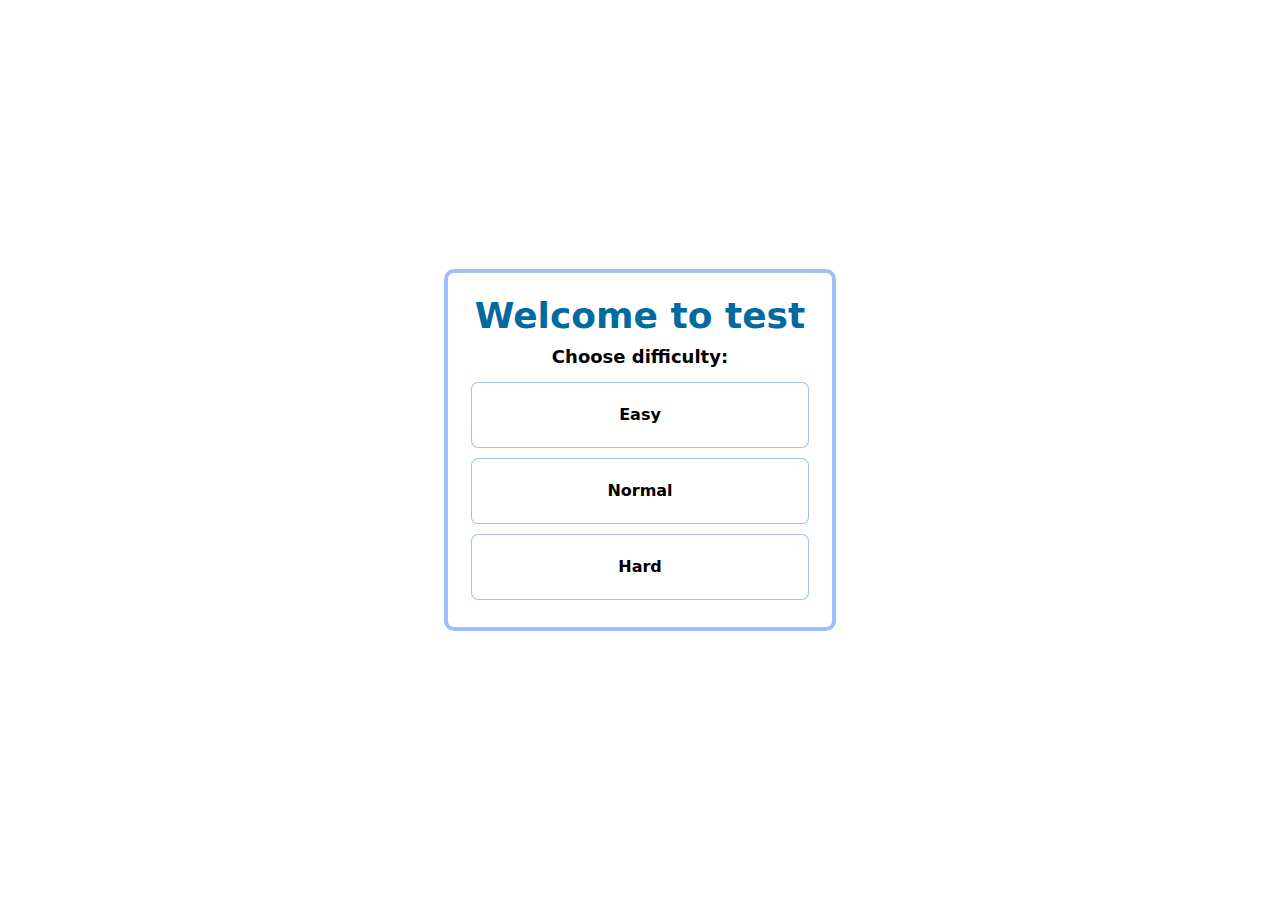
<file: index.html>
<!DOCTYPE html>
<html lang="en">
<head>
    <meta charset="UTF-8">
    <meta http-equiv="X-UA-Compatible" content="IE=edge">
    <meta name="viewport" content="width=device-width, initial-scale=1.0">
    <link rel="stylesheet" href="./src/css/output.css">
    <title>Road Test</title>
</head>
<body class="h-screen flex justify-center items-center">
    <div class="welcoming-block w-96 py-4 px-3 rounded-md ring-4">
        <p class="welcoming-block__text text-center">Welcome to test</p>
        <div class="welcoming-block__choose-block">
            <p class="welcoming-block__choose-text text-center text-lg font-bold">Choose difficulty:</p>
            <ul id="difficultyList" class="flex flex-col gap-y-3 p-3">
                <li data-difficulty="easy" class="group relative py-5 text-center font-semibold rounded-md ring-1 bg-white cursor-pointer choose-transition hover:bg-sky-700 hover:text-white after:content-['In_easy_mode_to_you_will_be_given_8_minutes'] after:absolute after:top-0 after:left-0 after:hidden after:justify-center after:items-center after:rounded-md after:ring-1 after:w-full after:h-full after:bg-white  after:hover:flex after:hover:bg-sky-700 after:hover:text-white overflow-hidden">Easy</li>
                <li data-difficulty="normal" class="group relative py-5 text-center font-semibold rounded-md ring-1 bg-white cursor-pointer choose-transition hover:bg-sky-700 hover:text-white after:content-['In_normal_mode_to_you_will_be_given_5_minutes'] after:absolute after:top-0 after:left-0 after:hidden after:justify-center after:items-center after:rounded-md after:ring-1  after:w-full after:h-full after:bg-white after:hover:flex after:hover:bg-sky-700 after:hover:text-white  overflow-hidden">Normal</li>
                <li data-difficulty="hard" class="group relative py-5 text-center font-semibold rounded-md ring-1 bg-white cursor-pointer choose-transition hover:bg-sky-700 hover:text-white after:content-['In_hard_mode_to_you_will_be_given_3_minutes'] after:absolute after:top-0 after:left-0 after:hidden after:justify-center after:items-center after:rounded-md after:ring-1  after:w-full after:h-full after:bg-white after:hover:flex after:hover:bg-sky-700 after:hover:text-white  overflow-hidden">Hard</li>
            </ul>
        </div>
    </div>
    
    

    <script type="module" src="index.js"></script>
</body>
</html>
</file>
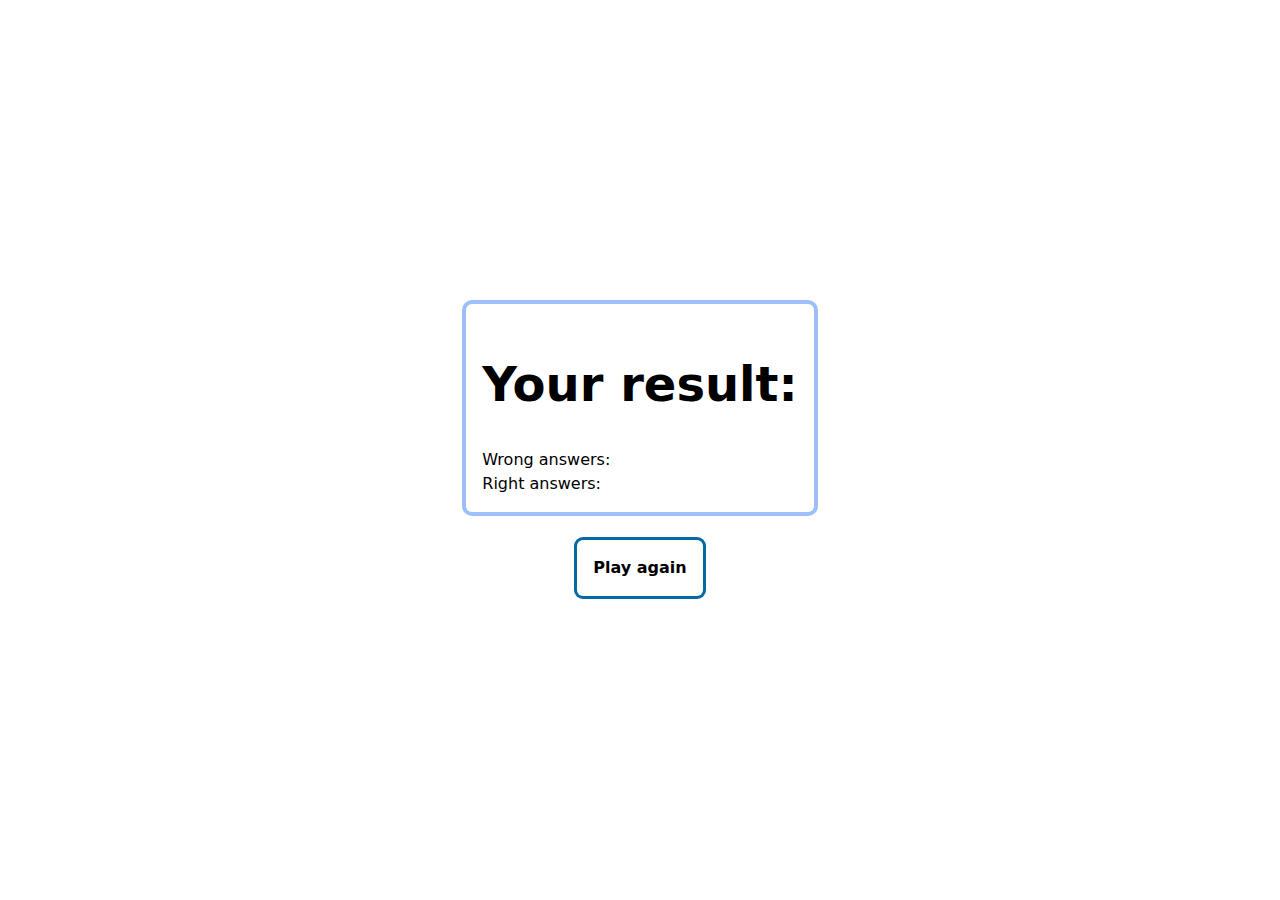
<file: pages/ending.html>
<!DOCTYPE html>
<html lang="en">
<head>
    <meta charset="UTF-8">
    <meta http-equiv="X-UA-Compatible" content="IE=edge">
    <meta name="viewport" content="width=device-width, initial-scale=1.0">
    <link rel="stylesheet" href="../src/css/output.css">
    <title>Road Test</title>
</head>
<body class="relative h-screen flex justify-center items-center flex-col gap-y-7">
    <div class="result w-fit p-4 ring-4 rounded-md">
        <p class="howEnd text-center font-semibold text-6xl mb-10"></p>
        <p class="text-center font-bold text-5xl mb-10">Your result:</p>
        <p class="font-medium">Wrong answers: <span class="wrong"></span></p>
        <p class="font-medium">Right answers: <span class="right"></span></p>
    </div>

    <button class="play p-4 ring ring-sky-700 rounded-md font-extrabold choose-transition hover:bg-sky-700 hover:text-white">Play again</button>


    <script src="./ending.js"></script>
</body>
</html>
</file>
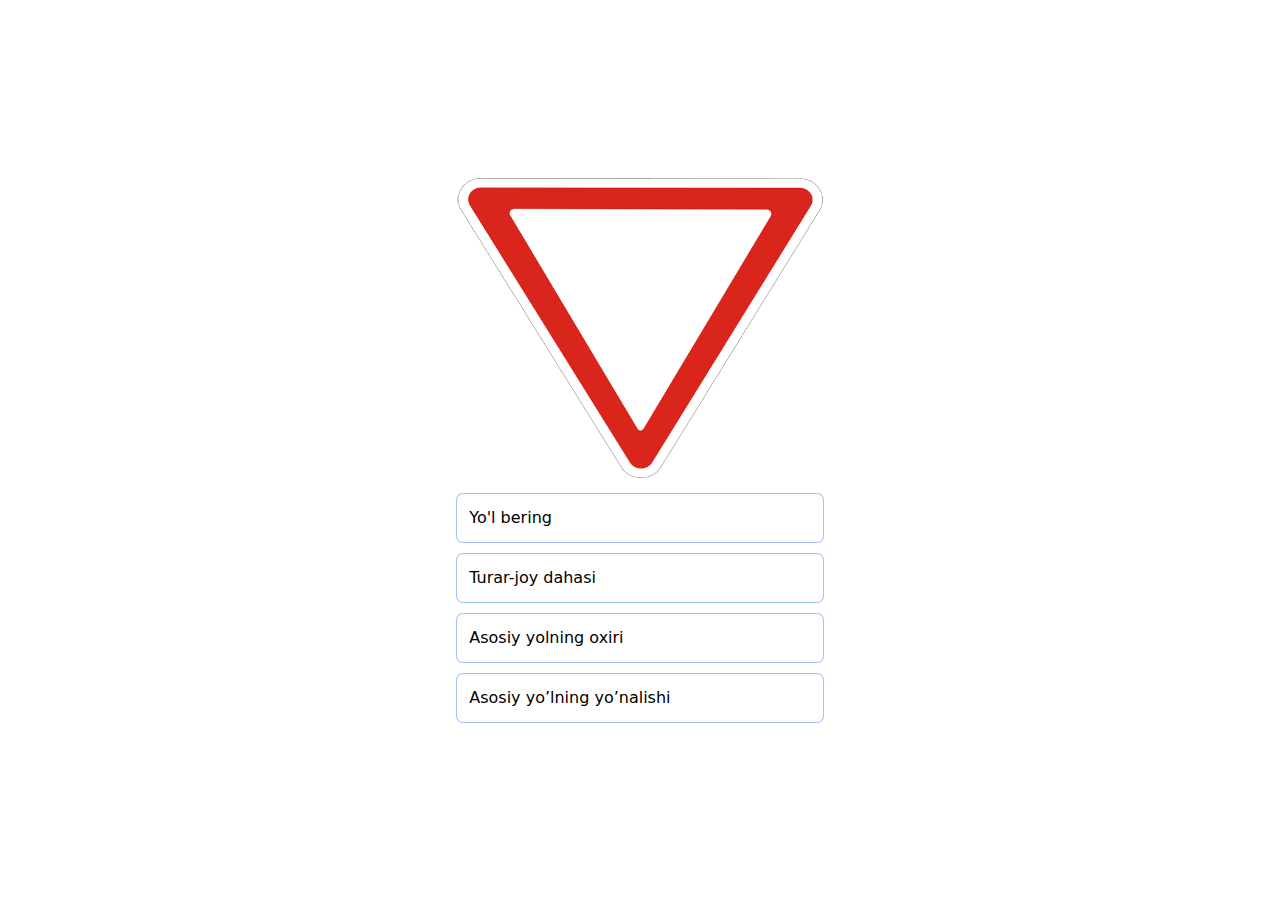
<file: pages/testing.html>
<!DOCTYPE html>
<html lang="en">
<head>
    <meta charset="UTF-8">
    <meta http-equiv="X-UA-Compatible" content="IE=edge">
    <meta name="viewport" content="width=device-width, initial-scale=1.0">
    <link rel="stylesheet" href="../src/css/output.css">
    <title>Road test</title>
</head>
<body class="relative h-screen flex justify-center items-center">
    <div class="timer absolute top-5 translate-x-[50%]"></div>
    <div class="q-box w-[755px] flex flex-col gap-y-4 p-3 rounded-sm bg-white">
        <div class="q-box__imgbox relative w-1/2 h-[300px] translate-x-[50%]">
            <img class="q-box__img absolute top-0 left-0 w-full h-full" src="../assets/images/aholi_punkti.gif" alt="">
        </div>
        <ul class="answers flex justify-center flex-wrap gap-3">
            <li class="answer w-1/2 rounded-md ring-1 p-3 cursor-pointer choose-transition hover:bg-sky-700 hover:text-white" data-answer="A">Lorem ipsum dolor sit amet.</li>
            <li class="answer w-1/2 rounded-md ring-1 p-3 cursor-pointer choose-transition hover:bg-sky-700 hover:text-white" data-answer="B">Lorem ipsum dolor sit amet.</li>
            <li class="answer w-1/2 rounded-md ring-1 p-3 cursor-pointer choose-transition hover:bg-sky-700 hover:text-white" data-answer="C">Lorem ipsum dolor sit amet.</li>
            <li class="answer w-1/2 rounded-md ring-1 p-3 cursor-pointer choose-transition hover:bg-sky-700 hover:text-white" data-answer="D">Lorem ipsum dolor sit amet.</li>
        </ul>
    </div>


    <!-- <template class="template">
    
    
    </template> -->
    <script type="module" src="./testing.js"></script>
</body>
</html>
</file>
<file: src/css/output.css>
/*
! tailwindcss v3.2.7 | MIT License | https://tailwindcss.com
*/

/*
1. Prevent padding and border from affecting element width. (https://github.com/mozdevs/cssremedy/issues/4)
2. Allow adding a border to an element by just adding a border-width. (https://github.com/tailwindcss/tailwindcss/pull/116)
*/

*,
::before,
::after {
  box-sizing: border-box;
  /* 1 */
  border-width: 0;
  /* 2 */
  border-style: solid;
  /* 2 */
  border-color: #e5e7eb;
  /* 2 */
}

::before,
::after {
  --tw-content: '';
}

/*
1. Use a consistent sensible line-height in all browsers.
2. Prevent adjustments of font size after orientation changes in iOS.
3. Use a more readable tab size.
4. Use the user's configured `sans` font-family by default.
5. Use the user's configured `sans` font-feature-settings by default.
*/

html {
  line-height: 1.5;
  /* 1 */
  -webkit-text-size-adjust: 100%;
  /* 2 */
  -moz-tab-size: 4;
  /* 3 */
  -o-tab-size: 4;
     tab-size: 4;
  /* 3 */
  font-family: ui-sans-serif, system-ui, -apple-system, BlinkMacSystemFont, "Segoe UI", Roboto, "Helvetica Neue", Arial, "Noto Sans", sans-serif, "Apple Color Emoji", "Segoe UI Emoji", "Segoe UI Symbol", "Noto Color Emoji";
  /* 4 */
  font-feature-settings: normal;
  /* 5 */
}

/*
1. Remove the margin in all browsers.
2. Inherit line-height from `html` so users can set them as a class directly on the `html` element.
*/

body {
  margin: 0;
  /* 1 */
  line-height: inherit;
  /* 2 */
}

/*
1. Add the correct height in Firefox.
2. Correct the inheritance of border color in Firefox. (https://bugzilla.mozilla.org/show_bug.cgi?id=190655)
3. Ensure horizontal rules are visible by default.
*/

hr {
  height: 0;
  /* 1 */
  color: inherit;
  /* 2 */
  border-top-width: 1px;
  /* 3 */
}

/*
Add the correct text decoration in Chrome, Edge, and Safari.
*/

abbr:where([title]) {
  -webkit-text-decoration: underline dotted;
          text-decoration: underline dotted;
}

/*
Remove the default font size and weight for headings.
*/

h1,
h2,
h3,
h4,
h5,
h6 {
  font-size: inherit;
  font-weight: inherit;
}

/*
Reset links to optimize for opt-in styling instead of opt-out.
*/

a {
  color: inherit;
  text-decoration: inherit;
}

/*
Add the correct font weight in Edge and Safari.
*/

b,
strong {
  font-weight: bolder;
}

/*
1. Use the user's configured `mono` font family by default.
2. Correct the odd `em` font sizing in all browsers.
*/

code,
kbd,
samp,
pre {
  font-family: ui-monospace, SFMono-Regular, Menlo, Monaco, Consolas, "Liberation Mono", "Courier New", monospace;
  /* 1 */
  font-size: 1em;
  /* 2 */
}

/*
Add the correct font size in all browsers.
*/

small {
  font-size: 80%;
}

/*
Prevent `sub` and `sup` elements from affecting the line height in all browsers.
*/

sub,
sup {
  font-size: 75%;
  line-height: 0;
  position: relative;
  vertical-align: baseline;
}

sub {
  bottom: -0.25em;
}

sup {
  top: -0.5em;
}

/*
1. Remove text indentation from table contents in Chrome and Safari. (https://bugs.chromium.org/p/chromium/issues/detail?id=999088, https://bugs.webkit.org/show_bug.cgi?id=201297)
2. Correct table border color inheritance in all Chrome and Safari. (https://bugs.chromium.org/p/chromium/issues/detail?id=935729, https://bugs.webkit.org/show_bug.cgi?id=195016)
3. Remove gaps between table borders by default.
*/

table {
  text-indent: 0;
  /* 1 */
  border-color: inherit;
  /* 2 */
  border-collapse: collapse;
  /* 3 */
}

/*
1. Change the font styles in all browsers.
2. Remove the margin in Firefox and Safari.
3. Remove default padding in all browsers.
*/

button,
input,
optgroup,
select,
textarea {
  font-family: inherit;
  /* 1 */
  font-size: 100%;
  /* 1 */
  font-weight: inherit;
  /* 1 */
  line-height: inherit;
  /* 1 */
  color: inherit;
  /* 1 */
  margin: 0;
  /* 2 */
  padding: 0;
  /* 3 */
}

/*
Remove the inheritance of text transform in Edge and Firefox.
*/

button,
select {
  text-transform: none;
}

/*
1. Correct the inability to style clickable types in iOS and Safari.
2. Remove default button styles.
*/

button,
[type='button'],
[type='reset'],
[type='submit'] {
  -webkit-appearance: button;
  /* 1 */
  background-color: transparent;
  /* 2 */
  background-image: none;
  /* 2 */
}

/*
Use the modern Firefox focus style for all focusable elements.
*/

:-moz-focusring {
  outline: auto;
}

/*
Remove the additional `:invalid` styles in Firefox. (https://github.com/mozilla/gecko-dev/blob/2f9eacd9d3d995c937b4251a5557d95d494c9be1/layout/style/res/forms.css#L728-L737)
*/

:-moz-ui-invalid {
  box-shadow: none;
}

/*
Add the correct vertical alignment in Chrome and Firefox.
*/

progress {
  vertical-align: baseline;
}

/*
Correct the cursor style of increment and decrement buttons in Safari.
*/

::-webkit-inner-spin-button,
::-webkit-outer-spin-button {
  height: auto;
}

/*
1. Correct the odd appearance in Chrome and Safari.
2. Correct the outline style in Safari.
*/

[type='search'] {
  -webkit-appearance: textfield;
  /* 1 */
  outline-offset: -2px;
  /* 2 */
}

/*
Remove the inner padding in Chrome and Safari on macOS.
*/

::-webkit-search-decoration {
  -webkit-appearance: none;
}

/*
1. Correct the inability to style clickable types in iOS and Safari.
2. Change font properties to `inherit` in Safari.
*/

::-webkit-file-upload-button {
  -webkit-appearance: button;
  /* 1 */
  font: inherit;
  /* 2 */
}

/*
Add the correct display in Chrome and Safari.
*/

summary {
  display: list-item;
}

/*
Removes the default spacing and border for appropriate elements.
*/

blockquote,
dl,
dd,
h1,
h2,
h3,
h4,
h5,
h6,
hr,
figure,
p,
pre {
  margin: 0;
}

fieldset {
  margin: 0;
  padding: 0;
}

legend {
  padding: 0;
}

ol,
ul,
menu {
  list-style: none;
  margin: 0;
  padding: 0;
}

/*
Prevent resizing textareas horizontally by default.
*/

textarea {
  resize: vertical;
}

/*
1. Reset the default placeholder opacity in Firefox. (https://github.com/tailwindlabs/tailwindcss/issues/3300)
2. Set the default placeholder color to the user's configured gray 400 color.
*/

input::-moz-placeholder, textarea::-moz-placeholder {
  opacity: 1;
  /* 1 */
  color: #9ca3af;
  /* 2 */
}

input::placeholder,
textarea::placeholder {
  opacity: 1;
  /* 1 */
  color: #9ca3af;
  /* 2 */
}

/*
Set the default cursor for buttons.
*/

button,
[role="button"] {
  cursor: pointer;
}

/*
Make sure disabled buttons don't get the pointer cursor.
*/

:disabled {
  cursor: default;
}

/*
1. Make replaced elements `display: block` by default. (https://github.com/mozdevs/cssremedy/issues/14)
2. Add `vertical-align: middle` to align replaced elements more sensibly by default. (https://github.com/jensimmons/cssremedy/issues/14#issuecomment-634934210)
   This can trigger a poorly considered lint error in some tools but is included by design.
*/

img,
svg,
video,
canvas,
audio,
iframe,
embed,
object {
  display: block;
  /* 1 */
  vertical-align: middle;
  /* 2 */
}

/*
Constrain images and videos to the parent width and preserve their intrinsic aspect ratio. (https://github.com/mozdevs/cssremedy/issues/14)
*/

img,
video {
  max-width: 100%;
  height: auto;
}

/* Make elements with the HTML hidden attribute stay hidden by default */

[hidden] {
  display: none;
}

[type='text'],[type='email'],[type='url'],[type='password'],[type='number'],[type='date'],[type='datetime-local'],[type='month'],[type='search'],[type='tel'],[type='time'],[type='week'],[multiple],textarea,select {
  -webkit-appearance: none;
     -moz-appearance: none;
          appearance: none;
  background-color: #fff;
  border-color: #6b7280;
  border-width: 1px;
  border-radius: 0px;
  padding-top: 0.5rem;
  padding-right: 0.75rem;
  padding-bottom: 0.5rem;
  padding-left: 0.75rem;
  font-size: 1rem;
  line-height: 1.5rem;
  --tw-shadow: 0 0 #0000;
}

[type='text']:focus, [type='email']:focus, [type='url']:focus, [type='password']:focus, [type='number']:focus, [type='date']:focus, [type='datetime-local']:focus, [type='month']:focus, [type='search']:focus, [type='tel']:focus, [type='time']:focus, [type='week']:focus, [multiple]:focus, textarea:focus, select:focus {
  outline: 2px solid transparent;
  outline-offset: 2px;
  --tw-ring-inset: var(--tw-empty,/*!*/ /*!*/);
  --tw-ring-offset-width: 0px;
  --tw-ring-offset-color: #fff;
  --tw-ring-color: #2563eb;
  --tw-ring-offset-shadow: var(--tw-ring-inset) 0 0 0 var(--tw-ring-offset-width) var(--tw-ring-offset-color);
  --tw-ring-shadow: var(--tw-ring-inset) 0 0 0 calc(1px + var(--tw-ring-offset-width)) var(--tw-ring-color);
  box-shadow: var(--tw-ring-offset-shadow), var(--tw-ring-shadow), var(--tw-shadow);
  border-color: #2563eb;
}

input::-moz-placeholder, textarea::-moz-placeholder {
  color: #6b7280;
  opacity: 1;
}

input::placeholder,textarea::placeholder {
  color: #6b7280;
  opacity: 1;
}

::-webkit-datetime-edit-fields-wrapper {
  padding: 0;
}

::-webkit-date-and-time-value {
  min-height: 1.5em;
}

::-webkit-datetime-edit,::-webkit-datetime-edit-year-field,::-webkit-datetime-edit-month-field,::-webkit-datetime-edit-day-field,::-webkit-datetime-edit-hour-field,::-webkit-datetime-edit-minute-field,::-webkit-datetime-edit-second-field,::-webkit-datetime-edit-millisecond-field,::-webkit-datetime-edit-meridiem-field {
  padding-top: 0;
  padding-bottom: 0;
}

select {
  background-image: url("data:image/svg+xml,%3csvg xmlns='http://www.w3.org/2000/svg' fill='none' viewBox='0 0 20 20'%3e%3cpath stroke='%236b7280' stroke-linecap='round' stroke-linejoin='round' stroke-width='1.5' d='M6 8l4 4 4-4'/%3e%3c/svg%3e");
  background-position: right 0.5rem center;
  background-repeat: no-repeat;
  background-size: 1.5em 1.5em;
  padding-right: 2.5rem;
  -webkit-print-color-adjust: exact;
          print-color-adjust: exact;
}

[multiple] {
  background-image: initial;
  background-position: initial;
  background-repeat: unset;
  background-size: initial;
  padding-right: 0.75rem;
  -webkit-print-color-adjust: unset;
          print-color-adjust: unset;
}

[type='checkbox'],[type='radio'] {
  -webkit-appearance: none;
     -moz-appearance: none;
          appearance: none;
  padding: 0;
  -webkit-print-color-adjust: exact;
          print-color-adjust: exact;
  display: inline-block;
  vertical-align: middle;
  background-origin: border-box;
  -webkit-user-select: none;
     -moz-user-select: none;
          user-select: none;
  flex-shrink: 0;
  height: 1rem;
  width: 1rem;
  color: #2563eb;
  background-color: #fff;
  border-color: #6b7280;
  border-width: 1px;
  --tw-shadow: 0 0 #0000;
}

[type='checkbox'] {
  border-radius: 0px;
}

[type='radio'] {
  border-radius: 100%;
}

[type='checkbox']:focus,[type='radio']:focus {
  outline: 2px solid transparent;
  outline-offset: 2px;
  --tw-ring-inset: var(--tw-empty,/*!*/ /*!*/);
  --tw-ring-offset-width: 2px;
  --tw-ring-offset-color: #fff;
  --tw-ring-color: #2563eb;
  --tw-ring-offset-shadow: var(--tw-ring-inset) 0 0 0 var(--tw-ring-offset-width) var(--tw-ring-offset-color);
  --tw-ring-shadow: var(--tw-ring-inset) 0 0 0 calc(2px + var(--tw-ring-offset-width)) var(--tw-ring-color);
  box-shadow: var(--tw-ring-offset-shadow), var(--tw-ring-shadow), var(--tw-shadow);
}

[type='checkbox']:checked,[type='radio']:checked {
  border-color: transparent;
  background-color: currentColor;
  background-size: 100% 100%;
  background-position: center;
  background-repeat: no-repeat;
}

[type='checkbox']:checked {
  background-image: url("data:image/svg+xml,%3csvg viewBox='0 0 16 16' fill='white' xmlns='http://www.w3.org/2000/svg'%3e%3cpath d='M12.207 4.793a1 1 0 010 1.414l-5 5a1 1 0 01-1.414 0l-2-2a1 1 0 011.414-1.414L6.5 9.086l4.293-4.293a1 1 0 011.414 0z'/%3e%3c/svg%3e");
}

[type='radio']:checked {
  background-image: url("data:image/svg+xml,%3csvg viewBox='0 0 16 16' fill='white' xmlns='http://www.w3.org/2000/svg'%3e%3ccircle cx='8' cy='8' r='3'/%3e%3c/svg%3e");
}

[type='checkbox']:checked:hover,[type='checkbox']:checked:focus,[type='radio']:checked:hover,[type='radio']:checked:focus {
  border-color: transparent;
  background-color: currentColor;
}

[type='checkbox']:indeterminate {
  background-image: url("data:image/svg+xml,%3csvg xmlns='http://www.w3.org/2000/svg' fill='none' viewBox='0 0 16 16'%3e%3cpath stroke='white' stroke-linecap='round' stroke-linejoin='round' stroke-width='2' d='M4 8h8'/%3e%3c/svg%3e");
  border-color: transparent;
  background-color: currentColor;
  background-size: 100% 100%;
  background-position: center;
  background-repeat: no-repeat;
}

[type='checkbox']:indeterminate:hover,[type='checkbox']:indeterminate:focus {
  border-color: transparent;
  background-color: currentColor;
}

[type='file'] {
  background: unset;
  border-color: inherit;
  border-width: 0;
  border-radius: 0;
  padding: 0;
  font-size: unset;
  line-height: inherit;
}

[type='file']:focus {
  outline: 1px solid ButtonText;
  outline: 1px auto -webkit-focus-ring-color;
}

*, ::before, ::after {
  --tw-border-spacing-x: 0;
  --tw-border-spacing-y: 0;
  --tw-translate-x: 0;
  --tw-translate-y: 0;
  --tw-rotate: 0;
  --tw-skew-x: 0;
  --tw-skew-y: 0;
  --tw-scale-x: 1;
  --tw-scale-y: 1;
  --tw-pan-x:  ;
  --tw-pan-y:  ;
  --tw-pinch-zoom:  ;
  --tw-scroll-snap-strictness: proximity;
  --tw-ordinal:  ;
  --tw-slashed-zero:  ;
  --tw-numeric-figure:  ;
  --tw-numeric-spacing:  ;
  --tw-numeric-fraction:  ;
  --tw-ring-inset:  ;
  --tw-ring-offset-width: 0px;
  --tw-ring-offset-color: #fff;
  --tw-ring-color: rgb(59 130 246 / 0.5);
  --tw-ring-offset-shadow: 0 0 #0000;
  --tw-ring-shadow: 0 0 #0000;
  --tw-shadow: 0 0 #0000;
  --tw-shadow-colored: 0 0 #0000;
  --tw-blur:  ;
  --tw-brightness:  ;
  --tw-contrast:  ;
  --tw-grayscale:  ;
  --tw-hue-rotate:  ;
  --tw-invert:  ;
  --tw-saturate:  ;
  --tw-sepia:  ;
  --tw-drop-shadow:  ;
  --tw-backdrop-blur:  ;
  --tw-backdrop-brightness:  ;
  --tw-backdrop-contrast:  ;
  --tw-backdrop-grayscale:  ;
  --tw-backdrop-hue-rotate:  ;
  --tw-backdrop-invert:  ;
  --tw-backdrop-opacity:  ;
  --tw-backdrop-saturate:  ;
  --tw-backdrop-sepia:  ;
}

::backdrop {
  --tw-border-spacing-x: 0;
  --tw-border-spacing-y: 0;
  --tw-translate-x: 0;
  --tw-translate-y: 0;
  --tw-rotate: 0;
  --tw-skew-x: 0;
  --tw-skew-y: 0;
  --tw-scale-x: 1;
  --tw-scale-y: 1;
  --tw-pan-x:  ;
  --tw-pan-y:  ;
  --tw-pinch-zoom:  ;
  --tw-scroll-snap-strictness: proximity;
  --tw-ordinal:  ;
  --tw-slashed-zero:  ;
  --tw-numeric-figure:  ;
  --tw-numeric-spacing:  ;
  --tw-numeric-fraction:  ;
  --tw-ring-inset:  ;
  --tw-ring-offset-width: 0px;
  --tw-ring-offset-color: #fff;
  --tw-ring-color: rgb(59 130 246 / 0.5);
  --tw-ring-offset-shadow: 0 0 #0000;
  --tw-ring-shadow: 0 0 #0000;
  --tw-shadow: 0 0 #0000;
  --tw-shadow-colored: 0 0 #0000;
  --tw-blur:  ;
  --tw-brightness:  ;
  --tw-contrast:  ;
  --tw-grayscale:  ;
  --tw-hue-rotate:  ;
  --tw-invert:  ;
  --tw-saturate:  ;
  --tw-sepia:  ;
  --tw-drop-shadow:  ;
  --tw-backdrop-blur:  ;
  --tw-backdrop-brightness:  ;
  --tw-backdrop-contrast:  ;
  --tw-backdrop-grayscale:  ;
  --tw-backdrop-hue-rotate:  ;
  --tw-backdrop-invert:  ;
  --tw-backdrop-opacity:  ;
  --tw-backdrop-saturate:  ;
  --tw-backdrop-sepia:  ;
}

.welcoming-block__text{
  color: #0369a1;
  font-size: 2.25rem;
  font-weight: 600;
}

.choose-transition{
  transition: linear .3s;
}

.visible {
  visibility: visible;
}

.collapse {
  visibility: collapse;
}

.absolute {
  position: absolute;
}

.relative {
  position: relative;
}

.left-0 {
  left: 0px;
}

.top-0 {
  top: 0px;
}

.top-5 {
  top: 1.25rem;
}

.mb-2 {
  margin-bottom: 0.5rem;
}

.mb-6 {
  margin-bottom: 1.5rem;
}

.mb-10 {
  margin-bottom: 2.5rem;
}

.block {
  display: block;
}

.flex {
  display: flex;
}

.table {
  display: table;
}

.contents {
  display: contents;
}

.hidden {
  display: none;
}

.h-\[300px\] {
  height: 300px;
}

.h-full {
  height: 100%;
}

.h-screen {
  height: 100vh;
}

.w-1\/2 {
  width: 50%;
}

.w-96 {
  width: 24rem;
}

.w-\[755px\] {
  width: 755px;
}

.w-full {
  width: 100%;
}

.w-1 {
  width: 0.25rem;
}

.w-fit {
  width: -moz-fit-content;
  width: fit-content;
}

.flex-shrink {
  flex-shrink: 1;
}

.border-collapse {
  border-collapse: collapse;
}

.translate-x-\[50\%\] {
  --tw-translate-x: 50%;
  transform: translate(var(--tw-translate-x), var(--tw-translate-y)) rotate(var(--tw-rotate)) skewX(var(--tw-skew-x)) skewY(var(--tw-skew-y)) scaleX(var(--tw-scale-x)) scaleY(var(--tw-scale-y));
}

.transform {
  transform: translate(var(--tw-translate-x), var(--tw-translate-y)) rotate(var(--tw-rotate)) skewX(var(--tw-skew-x)) skewY(var(--tw-skew-y)) scaleX(var(--tw-scale-x)) scaleY(var(--tw-scale-y));
}

.cursor-pointer {
  cursor: pointer;
}

.resize {
  resize: both;
}

.flex-col {
  flex-direction: column;
}

.flex-wrap {
  flex-wrap: wrap;
}

.items-center {
  align-items: center;
}

.justify-center {
  justify-content: center;
}

.gap-3 {
  gap: 0.75rem;
}

.gap-y-3 {
  row-gap: 0.75rem;
}

.gap-y-4 {
  row-gap: 1rem;
}

.gap-y-5 {
  row-gap: 1.25rem;
}

.gap-y-7 {
  row-gap: 1.75rem;
}

.overflow-hidden {
  overflow: hidden;
}

.rounded-md {
  border-radius: 0.375rem;
}

.rounded-sm {
  border-radius: 0.125rem;
}

.border {
  border-width: 1px;
}

.bg-white {
  --tw-bg-opacity: 1;
  background-color: rgb(255 255 255 / var(--tw-bg-opacity));
}

.p-3 {
  padding: 0.75rem;
}

.p-4 {
  padding: 1rem;
}

.px-3 {
  padding-left: 0.75rem;
  padding-right: 0.75rem;
}

.py-4 {
  padding-top: 1rem;
  padding-bottom: 1rem;
}

.py-5 {
  padding-top: 1.25rem;
  padding-bottom: 1.25rem;
}

.text-center {
  text-align: center;
}

.text-lg {
  font-size: 1.125rem;
  line-height: 1.75rem;
}

.text-5xl {
  font-size: 3rem;
  line-height: 1;
}

.text-6xl {
  font-size: 3.75rem;
  line-height: 1;
}

.font-bold {
  font-weight: 700;
}

.font-semibold {
  font-weight: 600;
}

.font-medium {
  font-weight: 500;
}

.font-extrabold {
  font-weight: 800;
}

.underline {
  text-decoration-line: underline;
}

.outline {
  outline-style: solid;
}

.ring-1 {
  --tw-ring-offset-shadow: var(--tw-ring-inset) 0 0 0 var(--tw-ring-offset-width) var(--tw-ring-offset-color);
  --tw-ring-shadow: var(--tw-ring-inset) 0 0 0 calc(1px + var(--tw-ring-offset-width)) var(--tw-ring-color);
  box-shadow: var(--tw-ring-offset-shadow), var(--tw-ring-shadow), var(--tw-shadow, 0 0 #0000);
}

.ring-4 {
  --tw-ring-offset-shadow: var(--tw-ring-inset) 0 0 0 var(--tw-ring-offset-width) var(--tw-ring-offset-color);
  --tw-ring-shadow: var(--tw-ring-inset) 0 0 0 calc(4px + var(--tw-ring-offset-width)) var(--tw-ring-color);
  box-shadow: var(--tw-ring-offset-shadow), var(--tw-ring-shadow), var(--tw-shadow, 0 0 #0000);
}

.ring {
  --tw-ring-offset-shadow: var(--tw-ring-inset) 0 0 0 var(--tw-ring-offset-width) var(--tw-ring-offset-color);
  --tw-ring-shadow: var(--tw-ring-inset) 0 0 0 calc(3px + var(--tw-ring-offset-width)) var(--tw-ring-color);
  box-shadow: var(--tw-ring-offset-shadow), var(--tw-ring-shadow), var(--tw-shadow, 0 0 #0000);
}

.ring-slate-900 {
  --tw-ring-opacity: 1;
  --tw-ring-color: rgb(15 23 42 / var(--tw-ring-opacity));
}

.ring-sky-700 {
  --tw-ring-opacity: 1;
  --tw-ring-color: rgb(3 105 161 / var(--tw-ring-opacity));
}

.filter {
  filter: var(--tw-blur) var(--tw-brightness) var(--tw-contrast) var(--tw-grayscale) var(--tw-hue-rotate) var(--tw-invert) var(--tw-saturate) var(--tw-sepia) var(--tw-drop-shadow);
}

.transition {
  transition-property: color, background-color, border-color, text-decoration-color, fill, stroke, opacity, box-shadow, transform, filter, -webkit-backdrop-filter;
  transition-property: color, background-color, border-color, text-decoration-color, fill, stroke, opacity, box-shadow, transform, filter, backdrop-filter;
  transition-property: color, background-color, border-color, text-decoration-color, fill, stroke, opacity, box-shadow, transform, filter, backdrop-filter, -webkit-backdrop-filter;
  transition-timing-function: cubic-bezier(0.4, 0, 0.2, 1);
  transition-duration: 150ms;
}

.after\:absolute::after {
  content: var(--tw-content);
  position: absolute;
}

.after\:left-0::after {
  content: var(--tw-content);
  left: 0px;
}

.after\:top-0::after {
  content: var(--tw-content);
  top: 0px;
}

.after\:hidden::after {
  content: var(--tw-content);
  display: none;
}

.after\:h-full::after {
  content: var(--tw-content);
  height: 100%;
}

.after\:w-full::after {
  content: var(--tw-content);
  width: 100%;
}

.after\:items-center::after {
  content: var(--tw-content);
  align-items: center;
}

.after\:justify-center::after {
  content: var(--tw-content);
  justify-content: center;
}

.after\:rounded-md::after {
  content: var(--tw-content);
  border-radius: 0.375rem;
}

.after\:bg-white::after {
  content: var(--tw-content);
  --tw-bg-opacity: 1;
  background-color: rgb(255 255 255 / var(--tw-bg-opacity));
}

.after\:ring-1::after {
  content: var(--tw-content);
  --tw-ring-offset-shadow: var(--tw-ring-inset) 0 0 0 var(--tw-ring-offset-width) var(--tw-ring-offset-color);
  --tw-ring-shadow: var(--tw-ring-inset) 0 0 0 calc(1px + var(--tw-ring-offset-width)) var(--tw-ring-color);
  box-shadow: var(--tw-ring-offset-shadow), var(--tw-ring-shadow), var(--tw-shadow, 0 0 #0000);
}

.after\:content-\[\'In_easy_mode_to_you_will_be_given_8_minutes\'\]::after {
  --tw-content: 'In easy mode to you will be given 8 minutes';
  content: var(--tw-content);
}

.after\:content-\[\'In_hard_mode_to_you_will_be_given_3_minutes\'\]::after {
  --tw-content: 'In hard mode to you will be given 3 minutes';
  content: var(--tw-content);
}

.after\:content-\[\'In_normal_mode_to_you_will_be_given_5_minutes\'\]::after {
  --tw-content: 'In normal mode to you will be given 5 minutes';
  content: var(--tw-content);
}

.hover\:bg-sky-700:hover {
  --tw-bg-opacity: 1;
  background-color: rgb(3 105 161 / var(--tw-bg-opacity));
}

.hover\:text-white:hover {
  --tw-text-opacity: 1;
  color: rgb(255 255 255 / var(--tw-text-opacity));
}

.after\:hover\:flex:hover::after {
  content: var(--tw-content);
  display: flex;
}

.after\:hover\:bg-sky-700:hover::after {
  content: var(--tw-content);
  --tw-bg-opacity: 1;
  background-color: rgb(3 105 161 / var(--tw-bg-opacity));
}

.after\:hover\:text-white:hover::after {
  content: var(--tw-content);
  --tw-text-opacity: 1;
  color: rgb(255 255 255 / var(--tw-text-opacity));
}
</file>
